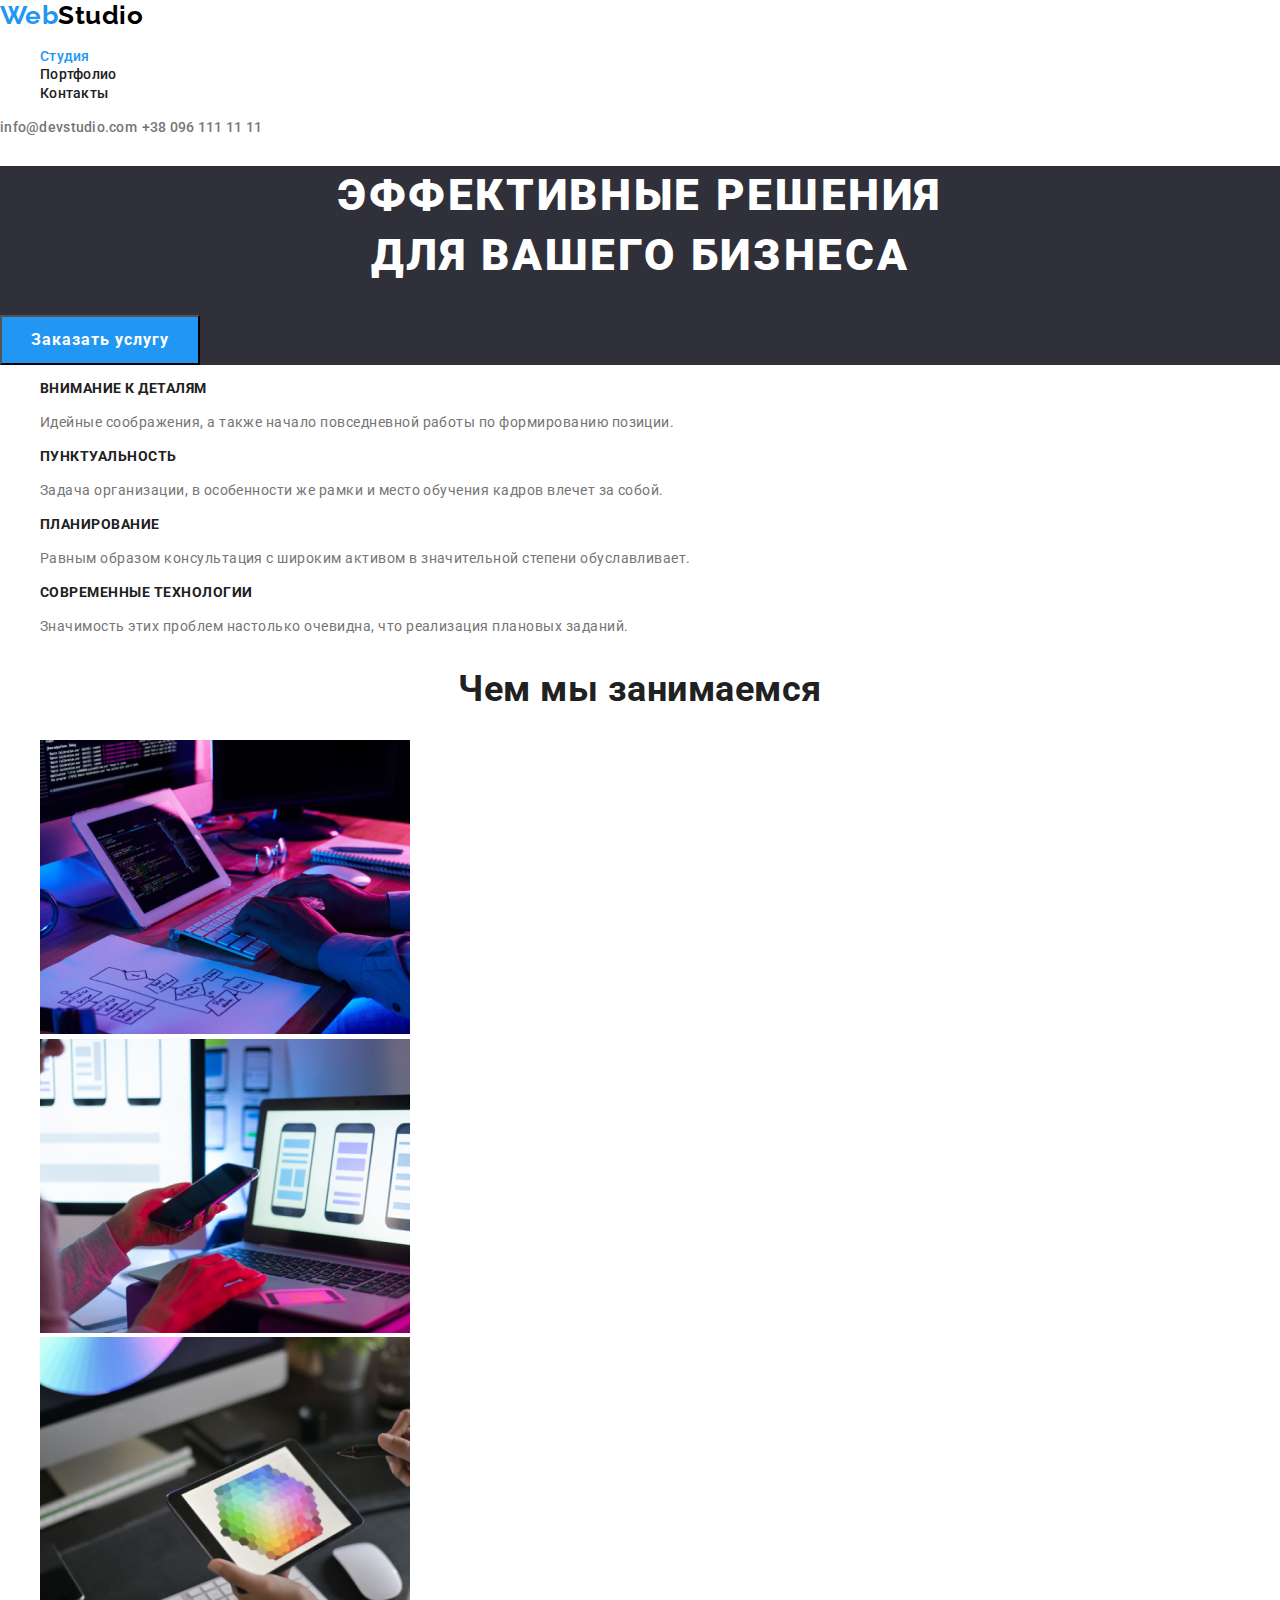
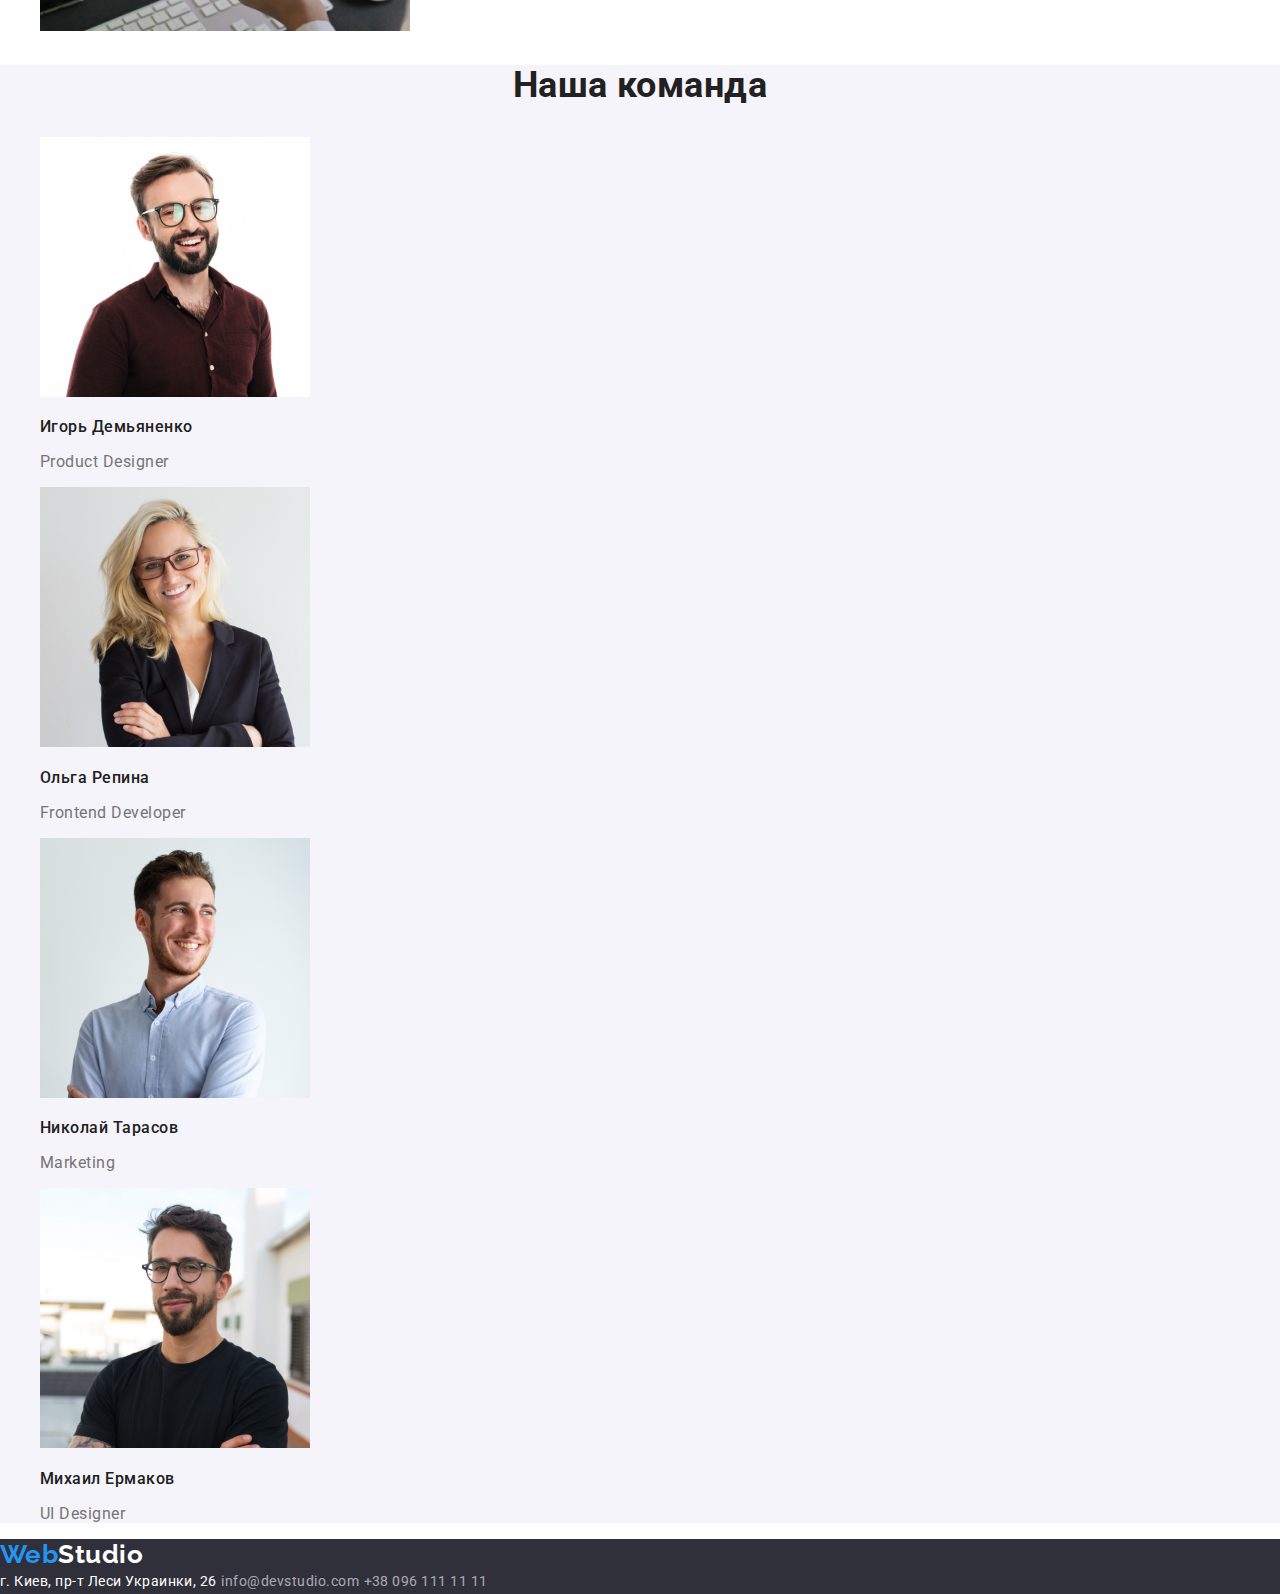
<file: index.html>
<!DOCTYPE html>
<html lang="ru">
    <head>
        <meta charset="UTF-8"/>
        <meta name="viewport" content="width=device-width, initial-scale=1.0" />
        <title>Студия</title>
        <link rel="preconnect" href="https://fonts.gstatic.com">
        <link href="https://fonts.googleapis.com/css2?family=Raleway:wght@700&family=Roboto:wght@400;500;700;900&display=swap"
            rel="stylesheet">
        <link rel="stylesheet" href="https://cdnjs.cloudflare.com/ajax/libs/modern-normalize/1.0.0/modern-normalize.min.css">
        <link rel="stylesheet" href="./css/styles.css">
    </head>
    <body>
        <!--Шапка сайта-->
<header>
    <nav>
        <a href="index.html" class="logo">
            <span class="logo-start">Web</span>Studio</a>
        <ul class="site-nav">
            <li><a class="menu-item link current" href="index.html">Студия</a></li>
            <li><a class="menu-item link" href="portfolio.html">Портфолио</a></li>
            <li><a class="menu-item link" href="">Контакты</a></li>
        </ul>
    </nav>
        <div>
          <a class="menu-item contacts" href="mailto:info@devstudio.com">info@devstudio.com</a>
          <a class="menu-item contacts" href="tel:+380961111111">+38 096 111 11 11</a>
        </div>  
</header>
<main>
        <!--Секция1 Герой-->
        <section class="hero">
            <h1 class="hero-title">Эффективные решения<br> для вашего бизнеса</h1>
            <button class="button">Заказать услугу</button>
        </section>
        <!--Секция2 Приемущества-->
        <section class="benefits">
            <h2 hidden>Приемущества</h2>
            <ul class="benefits-list">
                <li class="benefits-item">
                    <h3 class="benefits-item-title">Внимание к деталям</h3>
                    <p class="benefits-text content-text">Идейные соображения, а также 
                        начало повседневной работы по формированию позиции.</p>
                </li>
                <li>
                    <h3 class="benefits-item-title">Пунктуальность</h3>
                    <p class="benefits-text content-text">Задача организации, в особенности
                        же рамки и место обучения кадров влечет за собой.</p>
                </li>
                <li>
                    <h3 class="benefits-item-title">Планирование</h3>
                    <p class="benefits-text content-text">Равным образом консультация с 
                        широким активом в значительной степени обуславливает.</p>
                </li>
                <li>
                    <h3 class="benefits-item-title">Современные технологии</h3>
                    <p class="benefits-text content-text">Значимость этих проблем настолько
                        очевидна, что реализация плановых заданий.</p>
                </li>
            </ul>
        </section>
        <!--Секция3 Чем мы занимаемся-->
        <section class="work">
            <h2 class="work-title section-title">Чем мы занимаемся</h2>
            <ul>
                <li>
                    <img src="./images/img1.jpg"
                     alt="Человек набирает код на клавиатуре с планшета"
                     width="370"/>
                </li>
                <li><img src="./images/img2.jpg"
                     alt="Человек работает за ноутбуком и смотрит в телефон"
                     width="370"/>
                </li>
                <li><img src="./images/img3.jpg"
                     alt="Человек рассматривает в планшете цветовую палитру"
                     width="370"/>
                </li>
            </ul>
        </section>
        <!--Секция4 Наша команда-->
        <section class="teem">
            <h2 class="teem-title section-title">Наша команда</h2>
            <ul class="teem-list">
                <li class="teem-item">                    
                    <img src="./images/ph_IgorD.jpg" alt="Мужчина улыбается"
                     width="270" />
                     <h3 class="teem-item-title title-text">Игорь Демьяненко</h3>
                     <p class="teem-item-title decription-text" lang="en">Product Designer</p>
                </li>
                <li>
                    <img src="./images/ph_OlgaR.jpg" alt="Женщина улыбается"
                     width="270" />
                    <h3 class="teem-item-title title-text">Ольга Репина</h3>
                    <p class="teem-item-title decription-text" lang="en">Frontend Developer</p>
                </li>
                <li>
                    <img src="./images/ph_NikolayT.jpg" alt="Мужчина улыбается" width="270" />
                    <h3 class="teem-item-title title-text">Николай Тарасов</h3>
                    <p class="teem-item-title decription-text" lang="en">Marketing</p>
                </li>
                <li>
                    <img src="./images/ph_MuhailE.jpg" alt="Мужчина улыбается" width="270" />
                    <h3 class="teem-item-title title-text">Михаил Ермаков</h3>
                    <p class="teem-item-title decription-text" lang="en">UI Designer</p>
                </li>
            </ul>
        </section>
</main>
        <footer>
            <a href="index.html" class="logo footer-logo">
                <span class="logo-start">Web</span>Studio</a>
            <address><span class="footer-address content-text">
                г. Киев, пр-т Леси Украинки, 26</span>
                <a class="footer-contacts content-text" href="mailto:info@devstudio.com">info@devstudio.com</a>
                <a class="footer-contacts content-text" href="tel:+380961111111">+38 096 111 11 11</a>
            </address>
        </footer>
    </body>
</html>
</file>
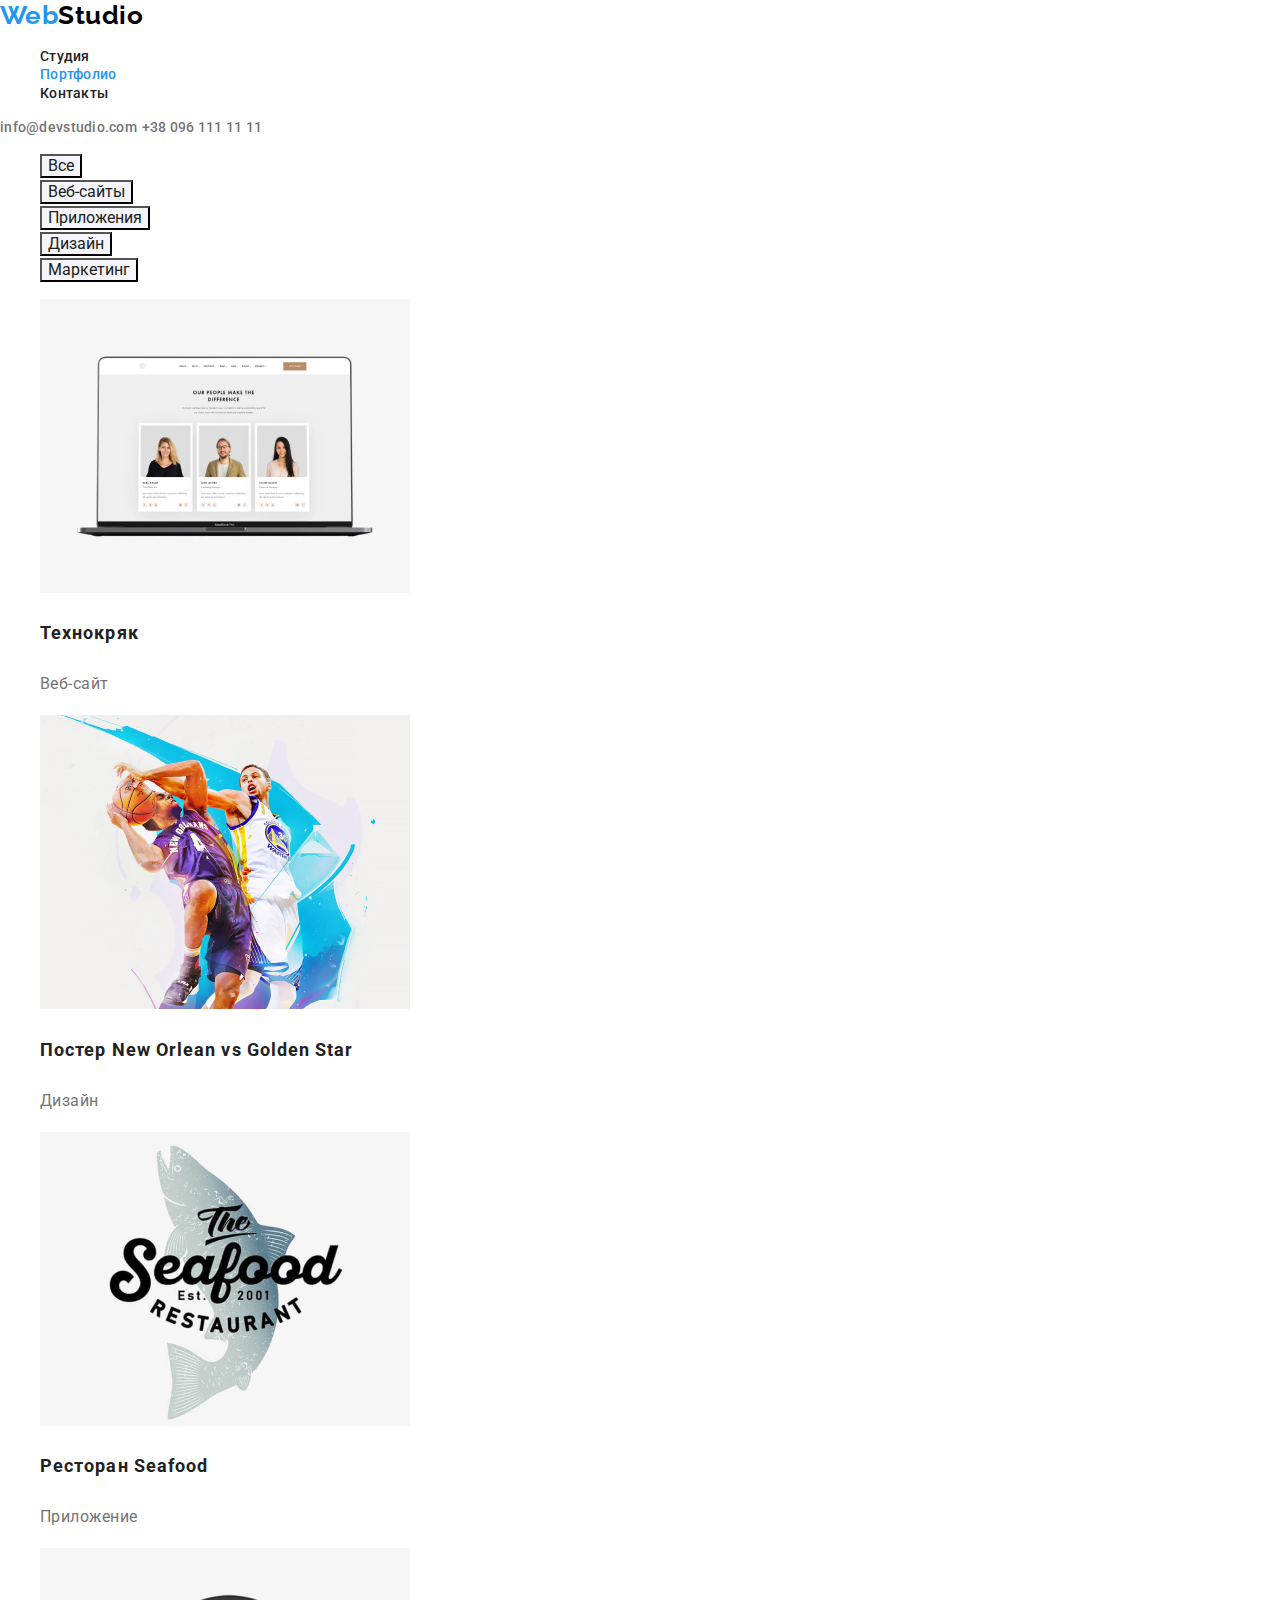
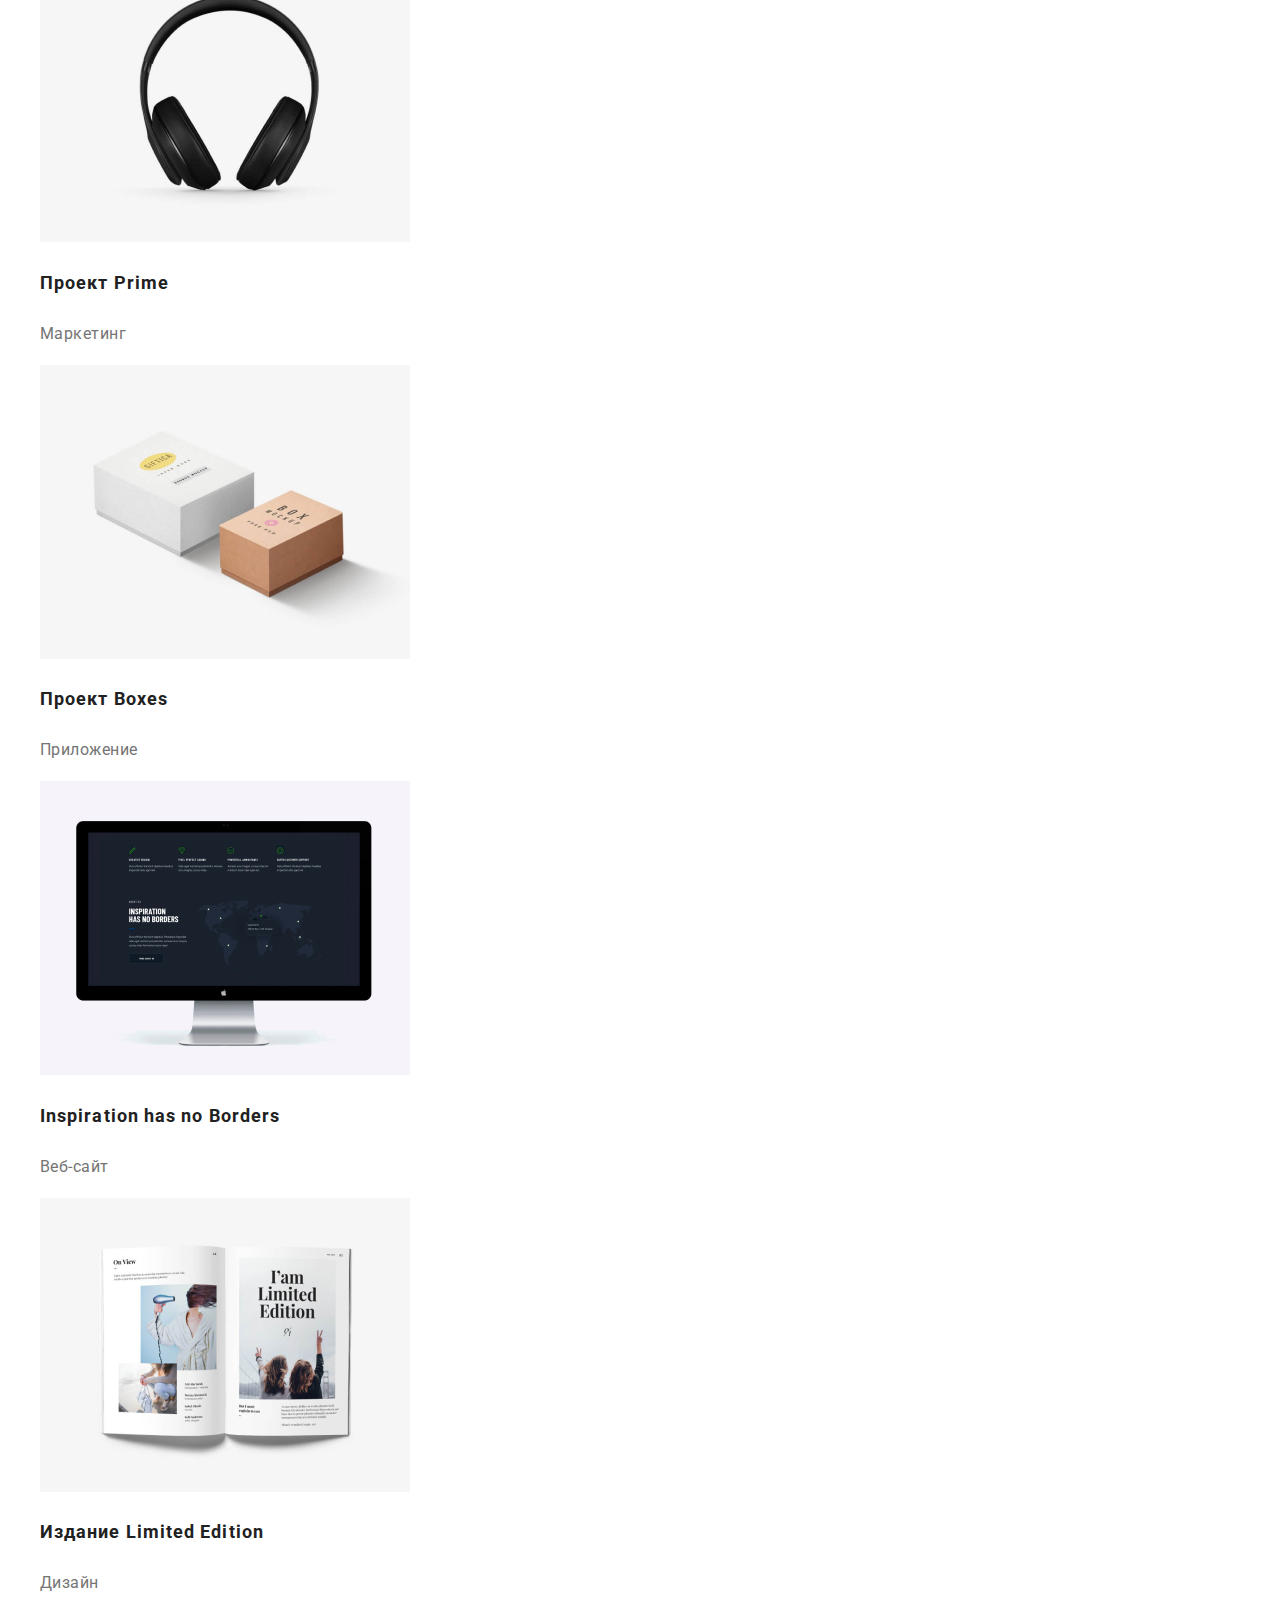
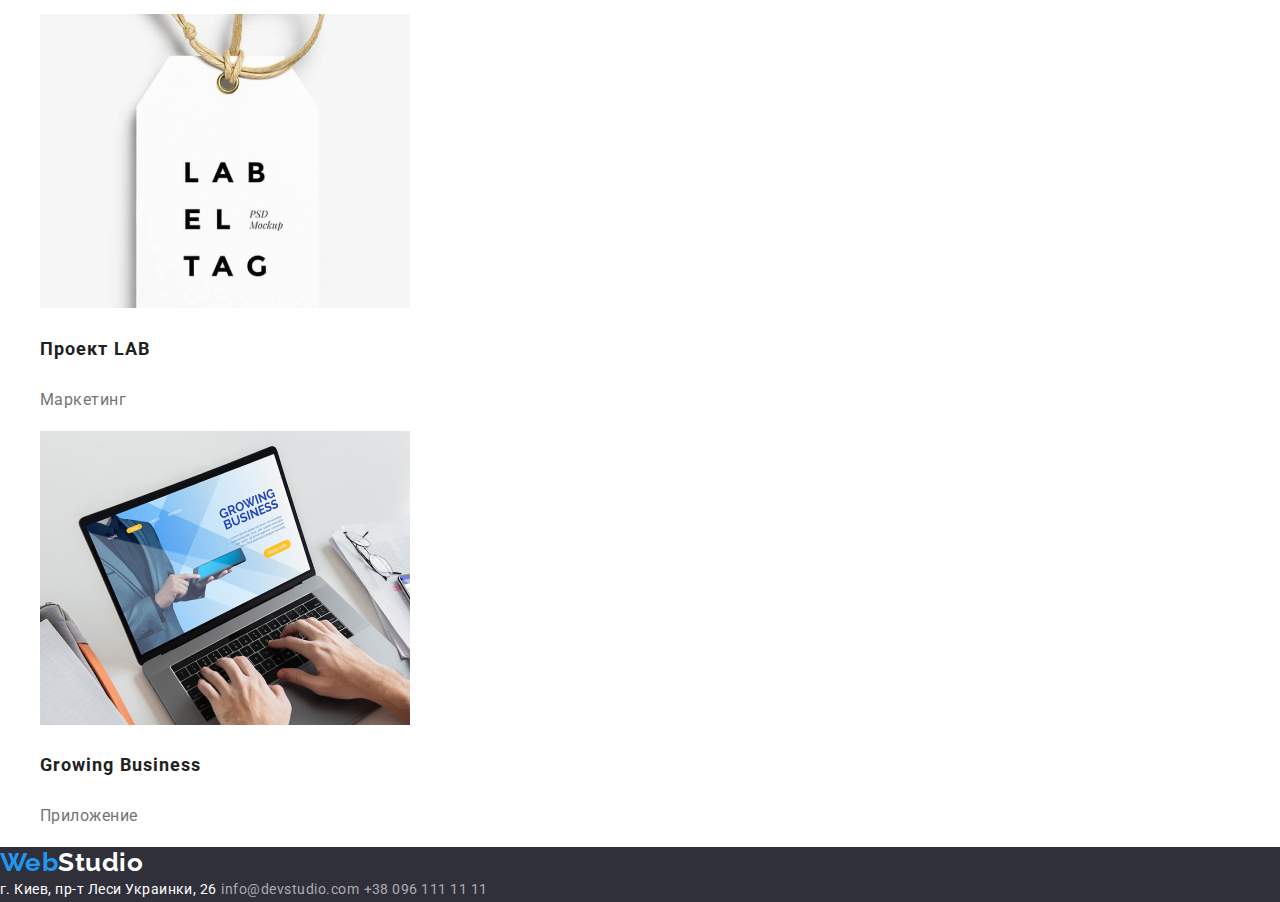
<file: portfolio.html>
<!DOCTYPE html>
<html lang="ru">
    <head>
        <meta charset="UTF-8" />
        <meta name="viewport" content="width=device-width, initial-scale=1.0" />
        <title>Портфолио</title>
        <link rel="preconnect" href="https://fonts.gstatic.com">
        <link href="https://fonts.googleapis.com/css2?family=Raleway:wght@700&family=Roboto:wght@400;500;700;900&display=swap"
              rel="stylesheet">
        <link rel="stylesheet" href="https://cdnjs.cloudflare.com/ajax/libs/modern-normalize/1.0.0/modern-normalize.min.css">
        <link rel="stylesheet" href="./css/styles.css">

    </head>
    <body>
        <!--Шапка сайта-->
<header>
<nav>
    <a href="index.html" class="logo">
        <span class="logo-start">Web</span>Studio</a>
    <ul class="site-nav">
        <li><a class="menu-item link " href="index.html">Студия</a></li>
        <li><a class="menu-item link current" href="portfolio.html">Портфолио</a></li>
        <li><a class="menu-item link" href="">Контакты</a></li>
    </ul>
</nav>
<div>
    <a class="menu-item contacts" href="mailto:info@devstudio.com">info@devstudio.com</a>
    <a class="menu-item contacts" href="tel:+380961111111">+38 096 111 11 11</a>
</div>
</header>
<main>
        <!--Секция Портфолио работ-->
        <section class="portfolio">  
            <h1 hidden>Портфолио работ</h1>            
            <ul class="filter-list">
                <li class="filter-item"><button class="filter-button" type="button">Все</button></li>
                <li class="filter-item"><button class="filter-button" type="button">Веб-сайты</button></li>
                <li class="filter-item"><button class="filter-button" type="button">Приложения</button></li>
                <li class="filter-item"><button class="filter-button" type="button">Дизайн</button></li>
                <li class="filter-item"><button class="filter-button" type="button">Маркетинг</button></li>
            </ul>
                
            <h2 hidden>Фото работ</h2>
            <ul class="portfolio-list">
                <li class="portfolio-item"><a href="">
                    <img src="./images/tekhnokryak.jpg" alt="На ноутбуке открыт сайт с 
                    тремя фотографиями людей" width="370">
                    <h3 class="portfolio-item-title">Технокряк</h3>
                    <p class="portfolio-item-text">Веб-сайт</p>
                </a></li>
                <li class="portfolio-item"><a href="">
                    <img src="./images/NewOrlean.jpg" alt="Двое мужчин играют в 
                    баскетбол" width="370">
                    <h3 class="portfolio-item-title">Постер New Orlean vs Golden Star</h3>
                    <p class="portfolio-item-text">Дизайн</p>
                </a></li>
                <li class="portfolio-item"><a href="">
                    <img src="./images/seafood.jpg" alt="Логотип ресторана на 
                    фоне рыбы" width="370">
                    <h3 class="portfolio-item-title">Ресторан Seafood</h3>
                    <p class="portfolio-item-text">Приложение</p>
                </a></li>
                <li class="portfolio-item"><a href="">
                    <img src="./images/prime.jpg" alt="Накладные беспроводные наушники" 
                    width="370">
                    <h3 class="portfolio-item-title">Проект Prime</h3>
                    <p class="portfolio-item-text">Маркетинг</p>
                </a></li>
                <li class="portfolio-item"><a href="">
                    <img src="./images/boxes.jpg" alt="Две коробки, белая и меньшего 
                    размера бежевая" width="370">
                    <h3 class="portfolio-item-title">Проект Boxes</h3>
                    <p class="portfolio-item-text">Приложение</p>
                </a></li>
                <li class="portfolio-item"><a href="">
                    <img src="./images/inspiration.jpg" alt="На мониторе apple в темном
                    стиле карта мира и навигация" width="370">
                    <h3 class="portfolio-item-title">Inspiration has no Borders</h3>
                    <p class="portfolio-item-text">Веб-сайт</p>
                </a></li>
                <li class="portfolio-item"><a href="">
                    <img src="./images/limitedEd.jpg" alt="Разворот журнала с 
                    фотографиями" width="370">
                    <h3 class="portfolio-item-title">Издание Limited Edition</h3>
                    <p class="portfolio-item-text">Дизайн</p>
                </a></li>
                <li class="portfolio-item"><a href="">
                    <img src="./images/lab.jpg" alt="Белая бирка с надписью"
                    width="370">
                    <h3 class="portfolio-item-title">Проект LAB</h3>
                    <p class="portfolio-item-text">Маркетинг</p>
                </a></li>
                <li class="portfolio-item"><a href="">
                    <img src="./images/growingB.jpg" alt="Человек открыл сайт 
                    на ноутбуке" width="370">
                    <h3 class="portfolio-item-title">Growing Business</h3>
                    <p class="portfolio-item-text">Приложение</p>
                </a></li>
            </ul>
        </section>

</main>
        <footer>
            <a href="index.html" class="logo footer-logo">
                <span class="logo-start">Web</span>Studio</a>
            <address><span class="footer-address content-text">
                    г. Киев, пр-т Леси Украинки, 26</span>
                <a class="footer-contacts content-text" href="mailto:info@devstudio.com">info@devstudio.com</a>
                <a class="footer-contacts content-text" href="tel:+380961111111">+38 096 111 11 11</a>
            </address>
        </footer>

    </body>
</html>
</file>
<file: css/styles.css>
:root {
  --primary-text-color: #757575;
  --title-text-color: #212121;
  --accent-color: #2196f3;

  --primary-white-color: #ffffff;
  --light-background-color: #f5f4fa;
  --dark-background-color: #2f303a;
}

body {
  background-color: var(--primary-white-color);
  color: var(--primary-text-color);
  font-family: 'Roboto', sans-serif;
  font-style: normal;
  letter-spacing: 0.03em;
}

ul {
  list-style: none;
}
a {
  text-decoration: none;
}

/* навигация по сайту*/
.logo {
  font-family: 'Raleway', sans-serif;
  font-style: normal;
  font-weight: 700;
  font-size: 26px;
  line-height: 1.19;
  color: #000000;
}
.logo-start {
  color: var(--accent-color);
}
.menu-item {
  font-weight: 500;
  font-size: 14px;
  line-height: 1.14;
  letter-spacing: 0.02em;
}

.site-nav .link {
  color: var(--title-text-color);
}
.site-nav .link:hover,
.site-nav .link:focus {
  color: var(--accent-color);
}
.site-nav .link.current {
  color: var(--accent-color);
}
.contacts {
  color: var(--primary-text-color);
}
.contacts:hover,
.contacts:focus {
  color: var(--accent-color);
}
/* Секция1 Герой*/
.hero {
  background-color: var(--dark-background-color);
}
.hero-title {
  font-weight: 900;
  font-size: 44px;
  line-height: 1.36;
  text-align: center;
  letter-spacing: 0.06em;
  text-transform: uppercase;
  color: var(--primary-white-color);
}
.button {
  display: flex;
  width: 200px;
  height: 50px;
  align-items: center;
  justify-content: center;
  font-weight: 700;
  font-size: 16px;
  line-height: 1.88;
  text-align: center;
  letter-spacing: 0.06em;
  background-color: var(--accent-color);
  color: var(--primary-white-color);
}

/* секция приемущества*/

.benefits-item-title {
  font-weight: 700;
  font-size: 14px;
  line-height: 1.14;
  text-transform: uppercase;
  color: var(--title-text-color);
}
.content-text {
  font-weight: 400;
  font-size: 14px;
  line-height: 1.71;
}

/* Чем мы занимаемся*/
.section-title {
  font-weight: 700;
  font-size: 36px;
  line-height: 1.16;
  text-align: center;
  color: var(--title-text-color);
}
/* Наша команда */
.teem {
  background-color: var(--light-background-color);
}
.teem-item-title {
  font-size: 16px;
  line-height: 1.19;
}

.title-text {
  font-weight: 500;
  color: var(--title-text-color);
}

.decription-text {
  font-weight: 400;
}

/* Footer*/
footer {
  background-color: var(--dark-background-color);
}
.footer-logo {
  color: var(--primary-white-color);
}
.footer-address {
  color: var(--primary-white-color);
}
address {
  font-style: normal;
}

.footer-contacts {
  color: rgba(255, 255, 255, 0.6);
}

/* портфолио*/
.filter-item {
  font-family: inherit;
  font-weight: 500;
  font-size: 16px;
  line-height: 1.63;
  color: var(--title-text-color);
}
.filter-button {
  color: var(--title-text-color);
  background-color: var(--light-background-color);
}
.filter-button:hover,
.filter-button:focus {
  color: var(--primary-white-color);
  background-color: var(--accent-color);
}

.portfolio-item-title {
  font-weight: 700;
  font-size: 18px;
  line-height: 2;
  letter-spacing: 0.06em;
  color: var(--title-text-color);
}
.portfolio-item-text {
  font-weight: 400;
  font-size: 16px;
  line-height: 1.88;
  color: var(--primary-text-color);
}
</file>
